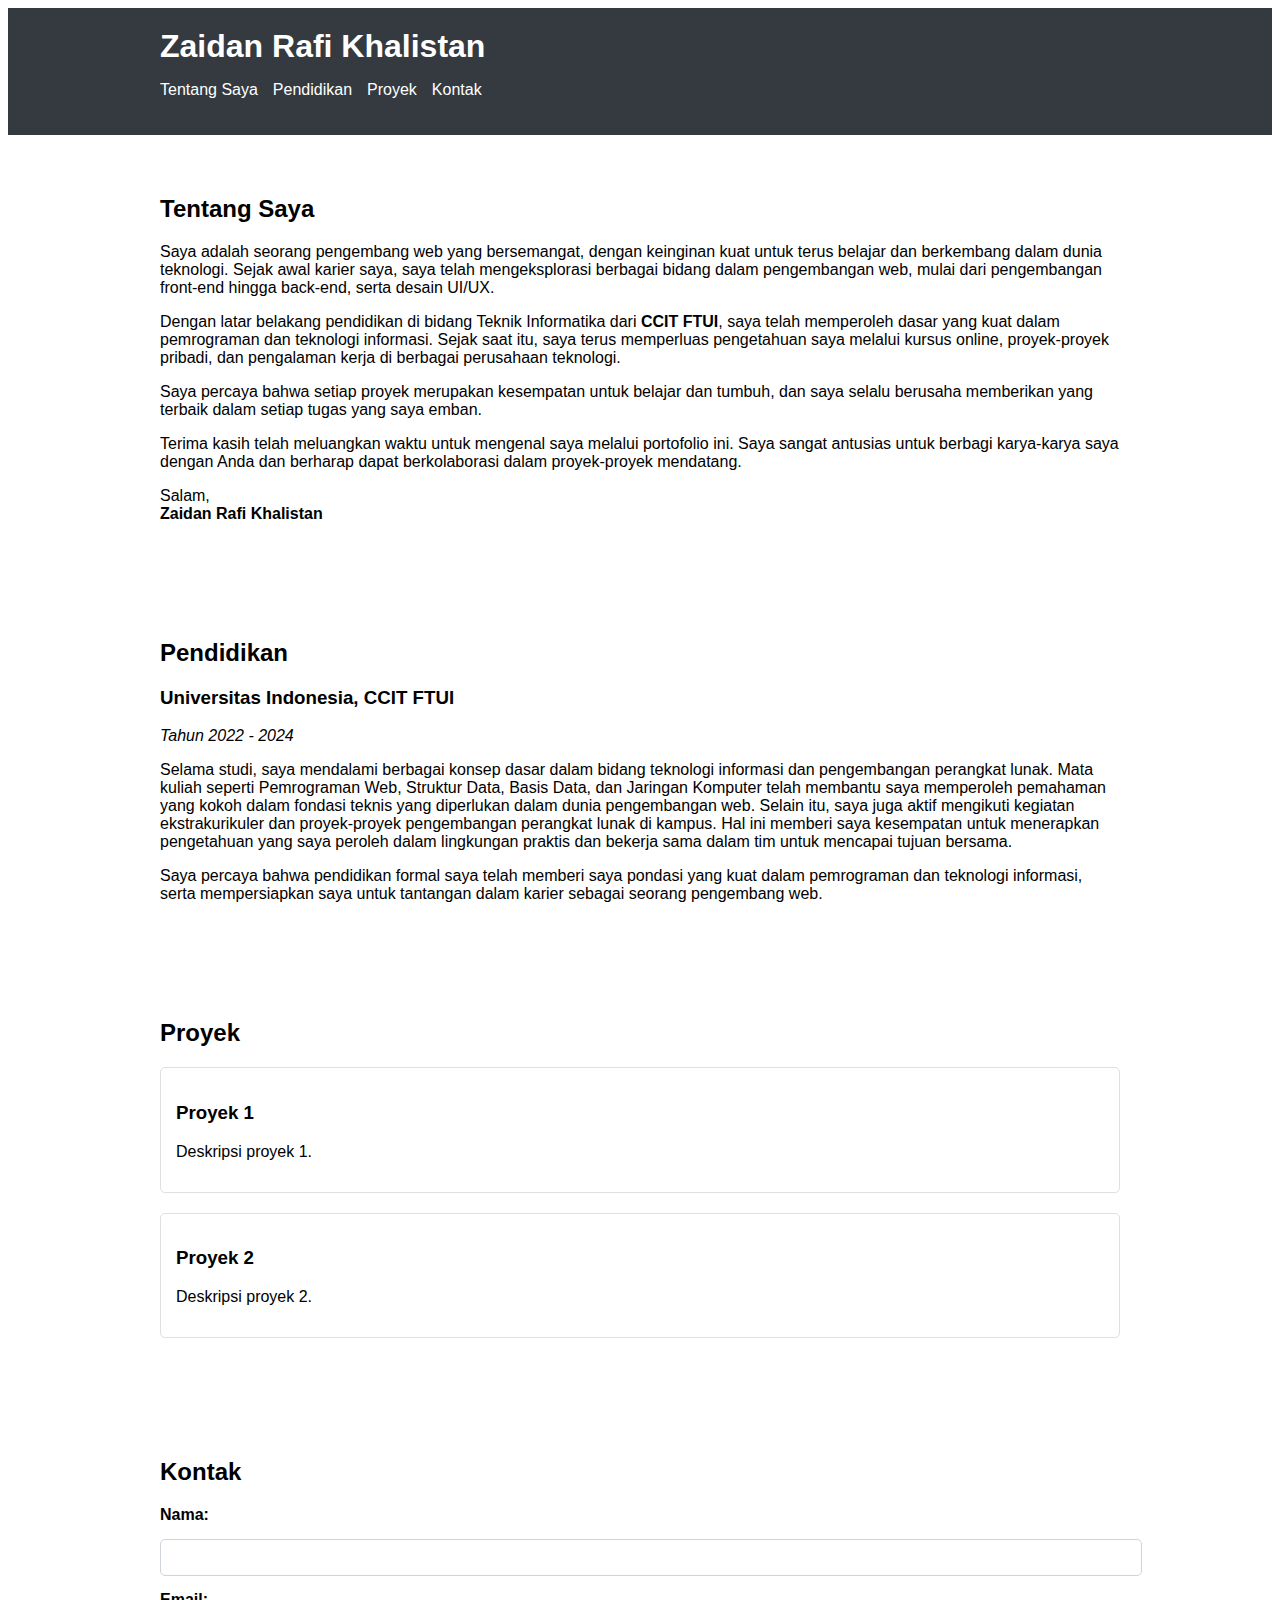
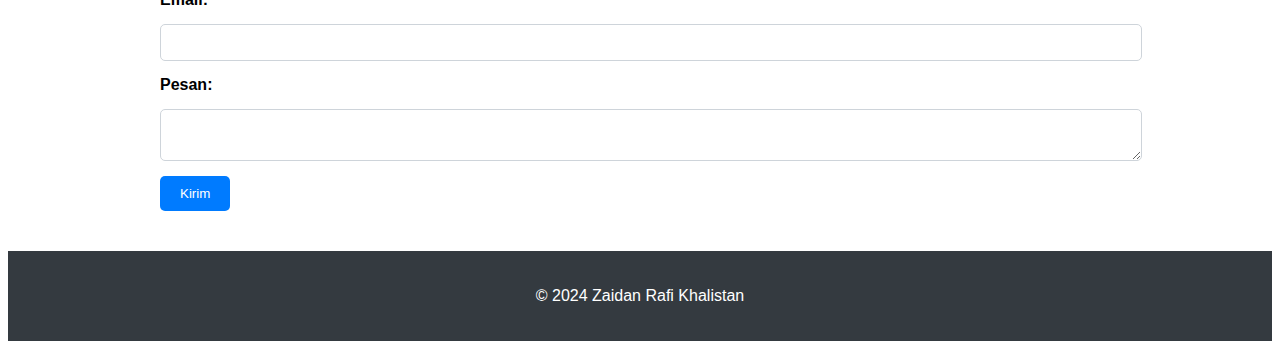
<file: rafi.html>
<!DOCTYPE html>
<html lang="id">
<head>
    <meta charset="UTF-8">
    <meta name="viewport" content="width=device-width, initial-scale=1.0">
    <title>Portfolio Zaidan Rafi Khalistan</title>
    <link rel="stylesheet" href="style.css">
</head>
<body>
    <header>
        <div class="container">
            <h1>Zaidan Rafi Khalistan</h1>
            <nav>
                <ul>
                    <li><a href="#about">Tentang Saya</a></li>
                    <li><a href="#education">Pendidikan</a></li>
                    <li><a href="#projects">Proyek</a></li>
                    <li><a href="#contact">Kontak</a></li>
                </ul>
            </nav>
        </div>
    </header>

    <section id="about" class="container">
        <h2>Tentang Saya</h2>
        <p>Saya adalah seorang pengembang web yang bersemangat, dengan keinginan kuat untuk terus belajar dan berkembang dalam dunia teknologi. Sejak awal karier saya, saya telah mengeksplorasi berbagai bidang dalam pengembangan web, mulai dari pengembangan front-end hingga back-end, serta desain UI/UX.</p>
        <p>Dengan latar belakang pendidikan di bidang Teknik Informatika dari <strong>CCIT FTUI</strong>, saya telah memperoleh dasar yang kuat dalam pemrograman dan teknologi informasi. Sejak saat itu, saya terus memperluas pengetahuan saya melalui kursus online, proyek-proyek pribadi, dan pengalaman kerja di berbagai perusahaan teknologi.</p>
        <p>Saya percaya bahwa setiap proyek merupakan kesempatan untuk belajar dan tumbuh, dan saya selalu berusaha memberikan yang terbaik dalam setiap tugas yang saya emban.</p>
        <p>Terima kasih telah meluangkan waktu untuk mengenal saya melalui portofolio ini. Saya sangat antusias untuk berbagi karya-karya saya dengan Anda dan berharap dapat berkolaborasi dalam proyek-proyek mendatang.</p>
        <p>Salam, <br><strong>Zaidan Rafi Khalistan</strong></p>
    </section>

    <section id="education" class="container">
        <h2>Pendidikan</h2>
        <h3>Universitas Indonesia, CCIT FTUI</h3>
        <p><em>Tahun 2022 - 2024</em></p>
        <p>Selama studi, saya mendalami berbagai konsep dasar dalam bidang teknologi informasi dan pengembangan perangkat lunak. Mata kuliah seperti Pemrograman Web, Struktur Data, Basis Data, dan Jaringan Komputer telah membantu saya memperoleh pemahaman yang kokoh dalam fondasi teknis yang diperlukan dalam dunia pengembangan web. Selain itu, saya juga aktif mengikuti kegiatan ekstrakurikuler dan proyek-proyek pengembangan perangkat lunak di kampus. Hal ini memberi saya kesempatan untuk menerapkan pengetahuan yang saya peroleh dalam lingkungan praktis dan bekerja sama dalam tim untuk mencapai tujuan bersama.</p>
        <p>Saya percaya bahwa pendidikan formal saya telah memberi saya pondasi yang kuat dalam pemrograman dan teknologi informasi, serta mempersiapkan saya untuk tantangan dalam karier sebagai seorang pengembang web.</p>
    </section>

    <section id="projects" class="container">
        <h2>Proyek</h2>
        <div class="project">
            <h3>Proyek 1</h3>
            <p>Deskripsi proyek 1.</p>
        </div>
        <div class="project">
            <h3>Proyek 2</h3>
            <p>Deskripsi proyek 2.</p>
        </div>
        <!-- Tambahkan lebih banyak proyek jika diperlukan -->
    </section>

    <section id="contact" class="container">
        <h2>Kontak</h2>
        <form action="submit_form.php" method="post">
            <label for="name">Nama:</label>
            <input type="text" id="name" name="name" required>

            <label for="email">Email:</label>
            <input type="email" id="email" name="email" required>

            <label for="message">Pesan:</label>
            <textarea id="message" name="message" required></textarea>

            <button type="submit">Kirim</button>
        </form>
    </section>

    <footer>
        <div class="container">
            <p>&copy; 2024 Zaidan Rafi Khalistan</p>
        </div>
    </footer>
</body>
</html>
</file>
<file: style.css>
/* General Styles */
body {
    font-family: Arial, sans-serif;
}

header {
    background-color: #343a40;
    color: white;
    padding: 20px 0;
}

header h1 {
    margin: 0;
}

nav ul {
    list-style: none;
    padding: 0;
    display: flex;
    gap: 15px;
}

nav a {
    color: white;
    text-decoration: none;
}

nav a:hover {
    text-decoration: underline;
}

section {
    padding: 40px 0;
}

.project {
    border: 1px solid #e0e0e0;
    padding: 15px;
    margin-bottom: 20px;
    border-radius: 5px;
}

footer {
    background-color: #343a40;
    color: white;
    text-align: center;
    padding: 20px 0;
    position: relative;
    bottom: 0;
    width: 100%;
}

/* Responsive Styles */
@media (max-width: 768px) {
    nav ul {
        flex-direction: column;
        align-items: flex-start;
    }

    .project {
        margin-bottom: 20px;
    }
}

.container {
    max-width: 960px;
    margin: 0 auto;
}

/* Contact Form Styles */
form {
    display: flex;
    flex-direction: column;
    gap: 15px;
}

form label {
    font-weight: bold;
}

form input, form textarea {
    width: 100%;
    padding: 10px;
    border: 1px solid #ced4da;
    border-radius: 5px;
}

form button {
    align-self: flex-start;
    padding: 10px 20px;
    background-color: #007bff;
    color: white;
    border: none;
    border-radius: 5px;
    cursor: pointer;
}

form button:hover {
    background-color: #0056b3;
}
</file>
